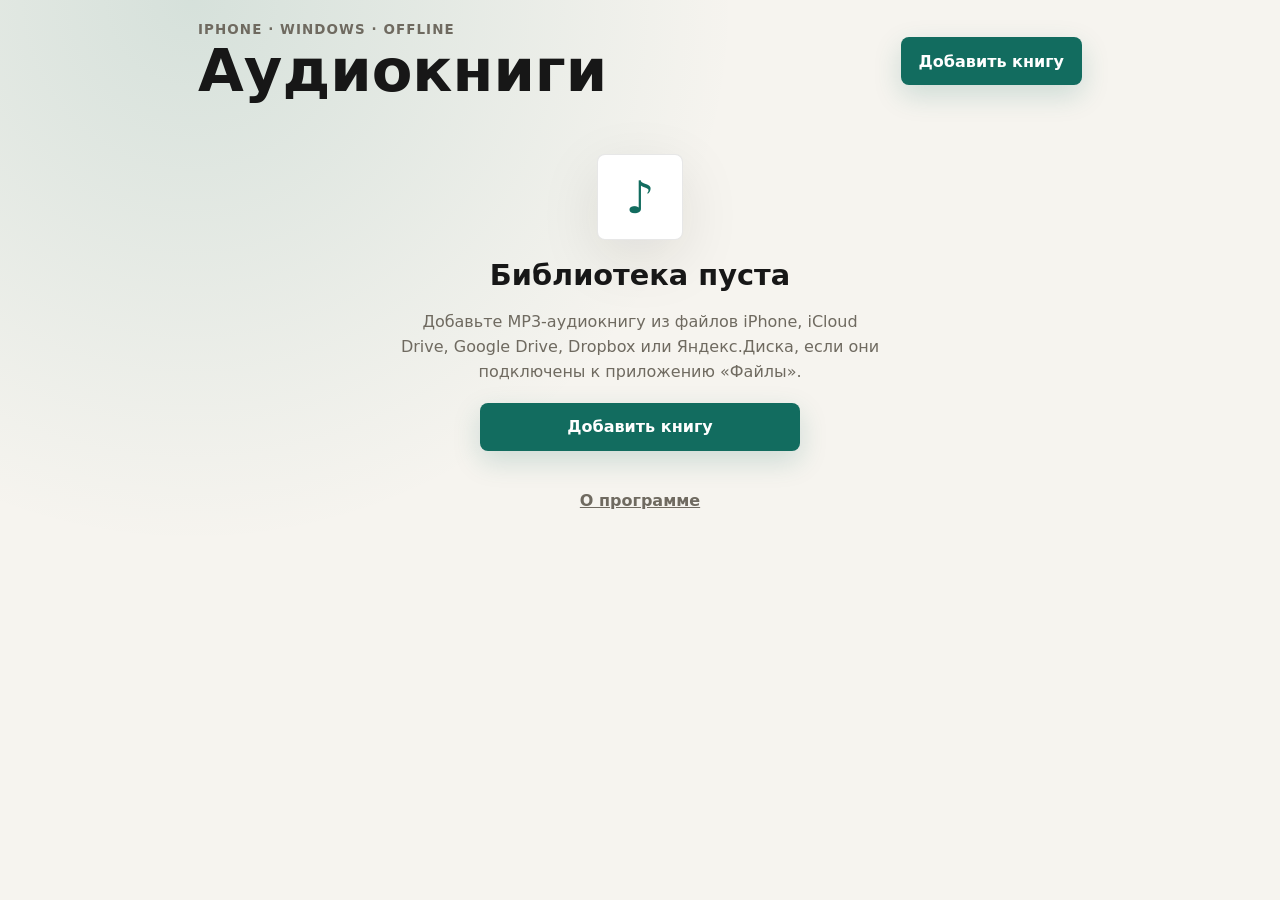
<file: index.html>
<!doctype html>
<html lang="ru">
<head>
  <meta charset="utf-8">
  <meta name="viewport" content="width=device-width, initial-scale=1, viewport-fit=cover">
  <meta name="theme-color" content="#111111">
  <meta name="apple-mobile-web-app-capable" content="yes">
  <meta name="apple-mobile-web-app-status-bar-style" content="black-translucent">
  <meta name="apple-mobile-web-app-title" content="AudioBook">
  <meta name="mobile-web-app-capable" content="yes">
  <title>Offline AudioBook</title>
  <link rel="manifest" href="manifest.webmanifest">
  <link rel="icon" href="icon.svg" type="image/svg+xml">
  <link rel="apple-touch-icon" href="icon.svg">
  <link rel="stylesheet" href="styles.css">
</head>
<body>
  <main class="shell">
    <section id="libraryView" class="view">
      <header class="topbar">
        <div>
          <p class="eyebrow">iPhone · Windows · Offline</p>
          <h1>Аудиокниги</h1>
        </div>
        <button id="importButton" class="primary-button">Добавить книгу</button>
        <input id="fileInput" class="visually-hidden" type="file" accept=".mp3,audio/mpeg">
      </header>

      <section id="installHint" class="install-hint hidden">
        <strong>Для удобства на iPhone</strong>
        <span>В Chrome нажмите «Поделиться» и выберите «Добавить на главный экран», если пункт доступен. Если нет, откройте эту же ссылку в Safari и добавьте оттуда.</span>
      </section>

      <section id="lastBookSection" class="last-book hidden" aria-label="Последняя книга"></section>

      <section id="emptyState" class="empty-state">
        <div class="empty-icon" aria-hidden="true">♪</div>
        <h2>Библиотека пуста</h2>
        <p>Добавьте MP3-аудиокнигу из файлов iPhone, iCloud Drive, Google Drive, Dropbox или Яндекс.Диска, если они подключены к приложению «Файлы».</p>
        <button id="emptyImportButton" class="primary-button wide">Добавить книгу</button>
      </section>

      <section id="bookList" class="book-list" aria-label="Список аудиокниг"></section>

      <footer class="app-footer">
        <button id="aboutButton" type="button" class="link-button">О программе</button>
      </footer>
    </section>

    <section id="playerView" class="view player hidden">
      <header class="player-topbar">
        <button id="backButton" class="ghost-button">← Назад</button>
        <button id="reportButton" class="ghost-button">Отчёт</button>
      </header>

      <section class="player-art" aria-hidden="true">
        <div class="cover">♪</div>
      </section>

      <section class="player-main">
        <div class="player-title-row">
          <h2 id="playerTitle"></h2>
          <button id="renameButton" type="button" class="icon-button" aria-label="Переименовать книгу" title="Переименовать">✎</button>
        </div>

        <input id="progressSlider" class="slider" type="range" min="0" max="1" step="0.1" value="0" aria-label="Прогресс">
        <div class="time-row">
          <span id="currentTime">0:00</span>
          <span id="remainingTime">-0:00</span>
        </div>

        <div class="controls">
          <button id="skipBackButton" class="round-button" aria-label="Назад на 15 секунд">−15</button>
          <button id="playPauseButton" class="play-button" aria-label="Слушать">▶</button>
          <button id="skipForwardButton" class="round-button" aria-label="Вперёд на 30 секунд">+30</button>
        </div>

        <div class="speed-block">
          <p>Скорость</p>
          <div id="speedButtons" class="speed-buttons" aria-label="Скорость воспроизведения"></div>
        </div>

        <div class="bookmark-block">
          <div class="bookmark-head">
            <p>Закладки</p>
            <button id="addBookmarkButton" type="button" class="ghost-button">+ Закладка</button>
          </div>
          <div id="bookmarkList" class="bookmark-list" aria-label="Список закладок"></div>
        </div>
      </section>
    </section>
  </main>

  <div id="toast" class="toast hidden" role="status"></div>

  <dialog id="bookmarkDialog" class="modal">
    <div class="modal-card">
      <h3 id="bookmarkDialogTitle">Комментарий к закладке</h3>
      <p id="bookmarkDialogTime" class="modal-time"></p>
      <textarea id="bookmarkNoteInput" class="modal-textarea" rows="4" placeholder="Введите комментарий (необязательно)"></textarea>
      <div class="modal-actions">
        <button type="button" id="bookmarkCancel" class="ghost-button">Отмена</button>
        <button type="button" id="bookmarkSave" class="primary-button">Сохранить</button>
      </div>
    </div>
  </dialog>

  <dialog id="renameDialog" class="modal">
    <div class="modal-card">
      <h3>Переименовать книгу</h3>
      <input id="renameInput" class="modal-input" type="text" maxlength="200" placeholder="Название книги" autocomplete="off">
      <div class="modal-actions">
        <button type="button" id="renameCancel" class="ghost-button">Отмена</button>
        <button type="button" id="renameSave" class="primary-button">Сохранить</button>
      </div>
    </div>
  </dialog>

  <dialog id="reportDialog" class="modal modal-wide">
    <div class="modal-card">
      <h3>Отчёт о прослушивании</h3>
      <div id="reportBody" class="report-body"></div>
      <div class="modal-actions">
        <button type="button" id="reportClose" class="ghost-button">Закрыть</button>
        <button type="button" id="reportExport" class="ghost-button">Экспорт в текст</button>
        <button type="button" id="reportSave" class="primary-button">Сохранить картинку</button>
      </div>
    </div>
  </dialog>

  <dialog id="aboutDialog" class="modal">
    <div class="modal-card about-card">
      <h3>О программе</h3>
      <p class="about-version">Offline AudioBook · версия 1.0</p>
      <p>Офлайн-плеер MP3-аудиокниг. Все данные хранятся только на вашем устройстве — ничего не отправляется на сервер, нет рекламы и отслеживания.</p>
      <p class="about-warn"><strong>Это не резервное хранилище.</strong> iOS может удалить данные сайта при нехватке памяти — храните оригиналы MP3-файлов у себя.</p>
      <p class="about-warn">Загружайте только файлы, которыми владеете на законных основаниях. Автор не несёт ответственности за добавляемый пользователями контент и за возможную потерю данных. Программа предоставляется «как есть», без гарантий.</p>
      <p>Сделал Андрей Кузнецов</p>
      <p>Обратная связь: <a href="https://t.me/AndreyKuznetsov1" target="_blank" rel="noopener">Telegram @AndreyKuznetsov1</a></p>
      <div class="modal-actions">
        <button type="button" id="aboutClose" class="primary-button">Закрыть</button>
      </div>
    </div>
  </dialog>

  <audio id="audio" preload="metadata" playsinline></audio>
  <script src="app.js"></script>
</body>
</html>
</file>
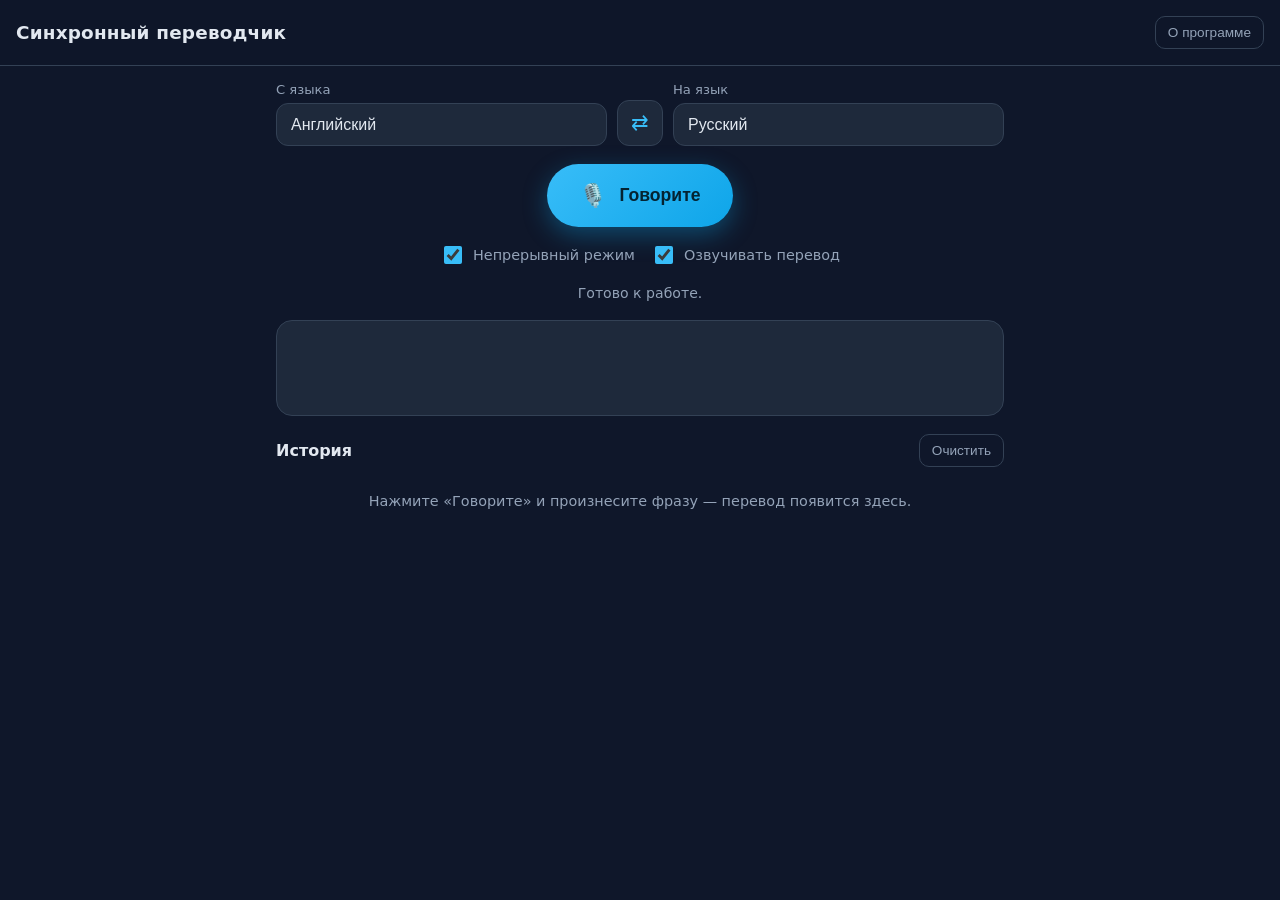
<file: sync-translator/index.html>
<!DOCTYPE html>
<html lang="ru">
<head>
  <meta charset="UTF-8" />
  <meta name="viewport" content="width=device-width, initial-scale=1, viewport-fit=cover" />
  <meta name="theme-color" content="#0f172a" />
  <meta name="description" content="Синхронный переводчик — распознавание речи, перевод и озвучивание в реальном времени прямо в браузере." />
  <title>Синхронный переводчик</title>
  <link rel="icon" href="icon.svg" type="image/svg+xml" />
  <link rel="manifest" href="manifest.webmanifest" />
  <link rel="stylesheet" href="styles.css" />
</head>
<body>
  <header class="topbar">
    <h1>Синхронный переводчик</h1>
    <button id="aboutBtn" class="ghost" type="button" aria-haspopup="dialog">О&nbsp;программе</button>
  </header>

  <main class="app">
    <section class="langbar" aria-label="Выбор языков">
      <label class="lang">
        <span>С языка</span>
        <select id="sourceLang"></select>
      </label>
      <button id="swapBtn" class="swap" type="button" title="Поменять языки местами" aria-label="Поменять языки местами">⇄</button>
      <label class="lang">
        <span>На язык</span>
        <select id="targetLang"></select>
      </label>
    </section>

    <section class="controls" aria-label="Управление">
      <button id="micBtn" class="mic" type="button" aria-pressed="false">
        <span class="mic-icon" aria-hidden="true">🎙️</span>
        <span class="mic-label">Говорите</span>
      </button>

      <div class="toggles">
        <label class="toggle">
          <input type="checkbox" id="continuousToggle" checked />
          <span>Непрерывный режим</span>
        </label>
        <label class="toggle">
          <input type="checkbox" id="speakToggle" checked />
          <span>Озвучивать перевод</span>
        </label>
      </div>
    </section>

    <p id="status" class="status" role="status" aria-live="polite">Готово к работе.</p>

    <section class="live" aria-label="Текущая фраза">
      <div class="live-original" id="liveOriginal" lang=""></div>
      <div class="live-translation" id="liveTranslation" lang=""></div>
    </section>

    <section class="history" aria-label="История перевода">
      <div class="history-head">
        <h2>История</h2>
        <button id="clearBtn" class="ghost" type="button">Очистить</button>
      </div>
      <ul id="historyList" class="history-list"></ul>
      <p id="emptyHint" class="empty-hint">Нажмите «Говорите» и произнесите фразу — перевод появится здесь.</p>
    </section>
  </main>

  <dialog id="aboutDialog" class="about">
    <h2>Синхронный переводчик</h2>
    <p>Приложение слушает вашу речь, распознаёт её, переводит на выбранный язык и при желании озвучивает перевод — в реальном времени, прямо в браузере.</p>
    <ul>
      <li><strong>Распознавание речи</strong> — Web Speech API браузера.</li>
      <li><strong>Перевод</strong> — бесплатный сервис MyMemory (нужен интернет).</li>
      <li><strong>Озвучивание</strong> — встроенный синтез речи браузера.</li>
    </ul>
    <p class="note">Лучше всего работает в Google Chrome или Microsoft Edge на компьютере и Android. Для распознавания речи требуется доступ к микрофону и подключение к интернету.</p>
    <p class="note">Никакие записи не сохраняются на сервере. Текст для перевода отправляется в сервис MyMemory.</p>
    <button id="closeAbout" class="primary" type="button">Понятно</button>
  </dialog>

  <script src="app.js"></script>
</body>
</html>
</file>
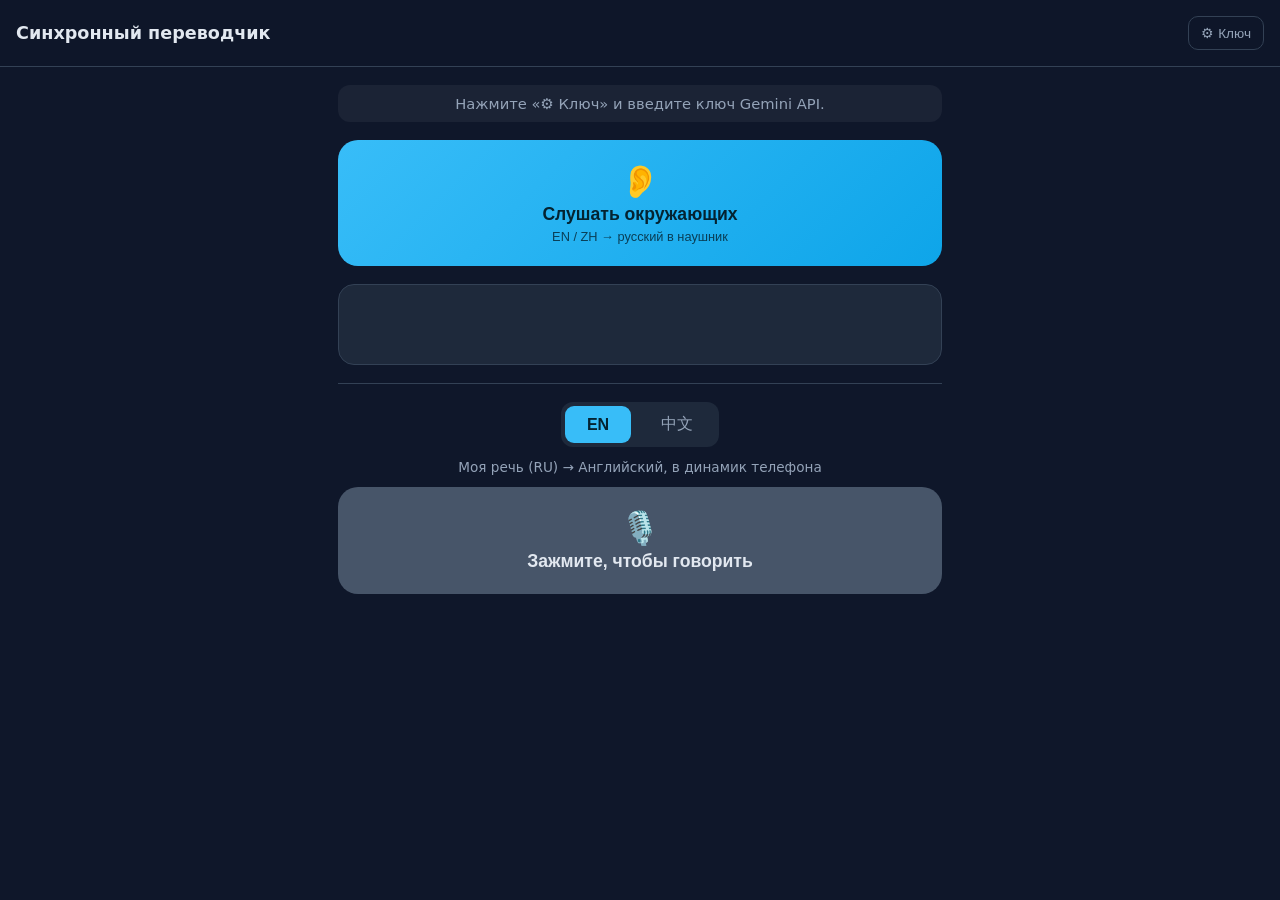
<file: web-live/index.html>
<!DOCTYPE html>
<html lang="ru">
<head>
  <meta charset="UTF-8" />
  <meta name="viewport" content="width=device-width, initial-scale=1, viewport-fit=cover" />
  <meta name="theme-color" content="#0f172a" />
  <meta name="description" content="Синхронный переводчик речи на Gemini Live: EN/ZH ⇄ RU прямо в браузере, перевод в наушник." />
  <title>Синхронный переводчик</title>
  <link rel="icon" href="icon.svg" type="image/svg+xml" />
  <link rel="manifest" href="manifest.webmanifest" />
  <link rel="stylesheet" href="styles.css" />
</head>
<body>
  <header class="topbar">
    <h1>Синхронный переводчик</h1>
    <button id="settingsBtn" class="ghost" type="button">⚙︎ Ключ</button>
  </header>

  <main class="app">
    <p id="status" class="status" role="status" aria-live="polite">Введите ключ Gemini и нажмите «Слушать».</p>

    <!-- Режим «Слушаю окружающих»: EN/ZH → RU в наушник -->
    <button id="listenBtn" class="big listen" type="button" aria-pressed="false">
      <span class="big-icon" aria-hidden="true">👂</span>
      <span class="big-title">Слушать окружающих</span>
      <span class="big-sub">EN / ZH → русский в наушник</span>
    </button>

    <section class="subtitles" aria-label="Субтитры">
      <div id="subSource" class="sub-source"></div>
      <div id="subTarget" class="sub-target"></div>
    </section>

    <!-- Режим «Говорю»: RU → EN/ZH в динамик -->
    <section class="speak" aria-label="Сказать собеседнику">
      <div class="seg" role="group" aria-label="Язык собеседника">
        <button class="seg-btn is-active" data-target="EN" type="button">EN</button>
        <button class="seg-btn" data-target="ZH" type="button">中文</button>
      </div>
      <p class="hint">Моя речь (RU) → <span id="targetName">Английский</span>, в динамик телефона</p>
      <button id="speakBtn" class="big speak-btn" type="button">
        <span class="big-icon" aria-hidden="true">🎙️</span>
        <span class="big-title">Зажмите, чтобы говорить</span>
      </button>
    </section>
  </main>

  <dialog id="settingsDialog" class="settings">
    <h2>Ключ Gemini API</h2>
    <p>Получите ключ в <a href="https://aistudio.google.com/apikey" target="_blank" rel="noopener">Google AI Studio</a>. Он хранится только в этом браузере (localStorage) и отправляется напрямую в Google.</p>
    <input id="apiKeyInput" type="password" placeholder="AIza…" autocomplete="off" />
    <label class="note"><input type="checkbox" id="showKey" /> показать ключ</label>
    <p class="note">⚠️ Ключ виден в браузере. Для личного пользования это нормально; для публичного сервиса нужен серверный прокси.</p>
    <div class="settings-actions">
      <button id="saveKey" class="primary" type="button">Сохранить</button>
      <button id="closeSettings" class="ghost" type="button">Закрыть</button>
    </div>
  </dialog>

  <script src="gemini-live.js"></script>
  <script src="audio.js"></script>
  <script src="app.js"></script>
</body>
</html>
</file>
<file: styles.css>
:root {
  color-scheme: light dark;
  --bg: #f6f4ef;
  --panel: rgba(255, 255, 255, 0.82);
  --panel-strong: #ffffff;
  --text: #171717;
  --muted: #6f6a60;
  --line: rgba(20, 20, 20, 0.1);
  --accent: #126c5f;
  --accent-contrast: #ffffff;
  --danger: #b42318;
  --shadow: 0 18px 60px rgba(29, 25, 18, 0.1);
}

@media (prefers-color-scheme: dark) {
  :root {
    --bg: #121210;
    --panel: rgba(34, 34, 31, 0.86);
    --panel-strong: #20201d;
    --text: #f4f1ea;
    --muted: #a9a398;
    --line: rgba(255, 255, 255, 0.11);
    --accent: #7fd6c7;
    --accent-contrast: #062621;
    --shadow: 0 18px 60px rgba(0, 0, 0, 0.34);
  }
}

* {
  box-sizing: border-box;
}

body {
  margin: 0;
  min-height: 100vh;
  min-height: 100dvh;
  overflow-x: hidden;
  background:
    radial-gradient(circle at 15% 0%, rgba(18, 108, 95, 0.14), transparent 34rem),
    var(--bg);
  color: var(--text);
  font-family: "Segoe UI", system-ui, -apple-system, BlinkMacSystemFont, sans-serif;
}

button,
input {
  font: inherit;
}

button {
  border: 0;
  cursor: pointer;
}

.shell {
  width: min(920px, 100%);
  margin: 0 auto;
  padding: max(22px, env(safe-area-inset-top)) 18px max(44px, env(safe-area-inset-bottom));
}

.view {
  animation: show 180ms ease;
}

.hidden {
  display: none !important;
}

.visually-hidden {
  position: absolute;
  width: 1px;
  height: 1px;
  overflow: hidden;
  clip: rect(0, 0, 0, 0);
}

.topbar,
.player-topbar {
  display: flex;
  align-items: center;
  justify-content: space-between;
  gap: 16px;
  margin-bottom: 24px;
}

.eyebrow {
  margin: 0 0 4px;
  color: var(--muted);
  font-size: 0.84rem;
  font-weight: 700;
  text-transform: uppercase;
  letter-spacing: 0.08em;
}

h1,
h2,
p {
  margin: 0;
}

h1 {
  font-size: clamp(2.1rem, 5vw, 3.7rem);
  line-height: 1;
}

.primary-button,
.ghost-button,
.danger-button {
  min-height: 48px;
  border-radius: 8px;
  padding: 0 18px;
  font-weight: 750;
}

.primary-button {
  background: var(--accent);
  color: var(--accent-contrast);
  box-shadow: 0 10px 28px rgba(18, 108, 95, 0.18);
}

.wide {
  width: 100%;
  max-width: 320px;
}

.ghost-button {
  background: var(--panel);
  color: var(--text);
  border: 1px solid var(--line);
}

.danger-button {
  background: transparent;
  color: var(--danger);
}

.empty-state {
  margin: 54px auto 0;
  width: min(480px, 100%);
  display: grid;
  gap: 18px;
  justify-items: center;
  text-align: center;
}

.install-hint {
  display: grid;
  gap: 6px;
  margin: 0 0 18px;
  padding: 14px 16px;
  background: var(--panel);
  border: 1px solid var(--line);
  border-radius: 8px;
  color: var(--text);
}

.install-hint strong {
  font-size: 0.96rem;
}

.install-hint span {
  color: var(--muted);
  line-height: 1.45;
}

.empty-icon,
.cover {
  display: grid;
  place-items: center;
  background: var(--panel-strong);
  border: 1px solid var(--line);
  box-shadow: var(--shadow);
}

.empty-icon {
  width: 86px;
  height: 86px;
  border-radius: 8px;
  font-size: 2.8rem;
  color: var(--accent);
}

.empty-state h2 {
  font-size: 1.8rem;
}

.empty-state p {
  color: var(--muted);
  line-height: 1.55;
}

.last-book,
.book-card {
  background: var(--panel);
  border: 1px solid var(--line);
  box-shadow: var(--shadow);
  border-radius: 8px;
}

.last-book {
  margin-bottom: 18px;
  padding: 18px;
}

.last-book button {
  width: 100%;
  background: transparent;
  color: inherit;
  text-align: left;
}

.section-label {
  margin-bottom: 10px;
  color: var(--muted);
  font-size: 0.93rem;
  font-weight: 750;
}

.book-list {
  display: grid;
  gap: 12px;
}

.book-card {
  display: grid;
  grid-template-columns: 1fr auto;
  gap: 12px;
  padding: 16px;
}

.book-card-main {
  min-width: 0;
  background: transparent;
  color: inherit;
  text-align: left;
}

.book-title {
  overflow: hidden;
  margin-bottom: 8px;
  font-size: 1.08rem;
  font-weight: 760;
  text-overflow: ellipsis;
  white-space: nowrap;
}

.book-meta,
.book-bottom {
  display: flex;
  flex-wrap: wrap;
  gap: 8px;
  color: var(--muted);
  font-size: 0.9rem;
}

.progress-track {
  height: 7px;
  overflow: hidden;
  margin: 12px 0 8px;
  border-radius: 999px;
  background: rgba(127, 127, 127, 0.18);
}

.progress-fill {
  height: 100%;
  width: 0%;
  border-radius: inherit;
  background: var(--accent);
  transition: width 180ms ease;
}

.player {
  min-height: calc(100vh - 72px);
  min-height: calc(100dvh - 72px);
}

.player-art {
  display: grid;
  place-items: center;
  margin: 28px 0 24px;
}

.cover {
  width: min(270px, 62vw);
  aspect-ratio: 1;
  border-radius: 8px;
  color: var(--accent);
  font-size: clamp(4rem, 13vw, 6rem);
}

.player-main {
  display: grid;
  gap: 22px;
  min-width: 0;
}

.player-title-row {
  display: flex;
  align-items: center;
  justify-content: center;
  gap: 10px;
  min-width: 0;
}

.player-main h2 {
  font-size: clamp(1.8rem, 5vw, 3rem);
  line-height: 1.1;
  text-align: center;
  margin: 0;
  min-width: 0;
  overflow-wrap: anywhere;
  word-break: break-word;
}

.icon-button {
  flex-shrink: 0;
  width: 40px;
  height: 40px;
  display: grid;
  place-items: center;
  border-radius: 999px;
  background: var(--panel);
  color: var(--text);
  border: 1px solid var(--line);
  font-size: 1.1rem;
}

.book-card-actions {
  display: grid;
  gap: 8px;
  align-content: start;
  justify-items: end;
}

.slider {
  width: 100%;
  accent-color: var(--accent);
}

.time-row {
  display: flex;
  justify-content: space-between;
  color: var(--muted);
  font-variant-numeric: tabular-nums;
}

.controls {
  display: flex;
  align-items: center;
  justify-content: center;
  gap: 18px;
}

.round-button,
.play-button {
  display: grid;
  place-items: center;
  border-radius: 999px;
  font-weight: 850;
}

.round-button {
  width: 74px;
  height: 74px;
  background: var(--panel);
  color: var(--text);
  border: 1px solid var(--line);
}

.play-button {
  width: 96px;
  height: 96px;
  background: var(--accent);
  color: var(--accent-contrast);
  font-size: 2.2rem;
  box-shadow: 0 16px 36px rgba(18, 108, 95, 0.22);
}

.speed-block {
  display: grid;
  gap: 10px;
}

.speed-block p {
  color: var(--muted);
  font-weight: 750;
}

.speed-buttons {
  display: grid;
  grid-template-columns: repeat(5, minmax(0, 1fr));
  gap: 8px;
}

.speed-button {
  min-height: 46px;
  border-radius: 8px;
  background: var(--panel);
  color: var(--text);
  border: 1px solid var(--line);
  font-weight: 780;
}

.speed-button.active {
  background: var(--accent);
  color: var(--accent-contrast);
}

.bookmark-block {
  display: grid;
  gap: 10px;
}

.bookmark-head {
  display: flex;
  align-items: center;
  justify-content: space-between;
  gap: 12px;
}

.bookmark-head p {
  color: var(--muted);
  font-weight: 750;
}

.bookmark-head .ghost-button {
  min-height: 40px;
  padding: 0 14px;
}

.bookmark-list {
  display: grid;
  gap: 8px;
}

.bookmark-empty {
  color: var(--muted);
  font-size: 0.92rem;
}

.bookmark-item {
  display: grid;
  grid-template-columns: 1fr auto auto;
  align-items: center;
  gap: 6px;
  padding: 8px 10px;
  background: var(--panel);
  border: 1px solid var(--line);
  border-radius: 8px;
}

.bookmark-jump {
  min-width: 0;
  display: grid;
  gap: 2px;
  background: transparent;
  color: inherit;
  text-align: left;
}

.bookmark-time {
  color: var(--accent);
  font-weight: 780;
  font-variant-numeric: tabular-nums;
}

.bookmark-note {
  overflow: hidden;
  color: var(--muted);
  font-size: 0.92rem;
  text-overflow: ellipsis;
  white-space: nowrap;
}

.bookmark-action {
  width: 38px;
  height: 38px;
  display: grid;
  place-items: center;
  border-radius: 8px;
  background: transparent;
  color: var(--muted);
  border: 1px solid var(--line);
  font-size: 1rem;
}

.book-bookmarks {
  color: var(--accent);
  font-weight: 700;
}

.modal {
  width: min(440px, calc(100% - 32px));
  padding: 0;
  border: 1px solid var(--line);
  border-radius: 12px;
  background: var(--panel-strong);
  color: var(--text);
  box-shadow: var(--shadow);
}

.modal::backdrop {
  background: rgba(0, 0, 0, 0.45);
}

.modal-card {
  display: grid;
  gap: 14px;
  padding: 20px;
}

.modal-card h3 {
  margin: 0;
  font-size: 1.25rem;
}

.modal-time {
  color: var(--muted);
  font-variant-numeric: tabular-nums;
}

.modal-textarea {
  width: 100%;
  min-height: 96px;
  padding: 12px;
  border-radius: 8px;
  border: 1px solid var(--line);
  background: var(--bg);
  color: var(--text);
  resize: vertical;
  line-height: 1.45;
}

.modal-input {
  width: 100%;
  min-height: 48px;
  padding: 0 12px;
  border-radius: 8px;
  border: 1px solid var(--line);
  background: var(--bg);
  color: var(--text);
}

.modal-actions {
  display: flex;
  justify-content: flex-end;
  gap: 10px;
}

.modal-wide {
  width: min(560px, calc(100% - 32px));
}

.app-footer {
  margin-top: 28px;
  text-align: center;
}

.link-button {
  min-height: 44px;
  padding: 0 12px;
  background: transparent;
  color: var(--muted);
  text-decoration: underline;
  font-weight: 650;
}

.about-card p {
  line-height: 1.5;
}

.about-version {
  color: var(--muted);
  font-weight: 700;
}

.about-warn {
  color: var(--muted);
}

.about-card a {
  color: var(--accent);
  font-weight: 700;
}

.report-body {
  max-height: 60vh;
  overflow-y: auto;
  display: grid;
  gap: 16px;
}

.report-title {
  font-size: 1.3rem;
  font-weight: 760;
  line-height: 1.25;
}

.report-stats {
  display: grid;
  gap: 8px;
  margin: 0;
}

.report-stats > div {
  display: flex;
  justify-content: space-between;
  gap: 12px;
}

.report-stats dt {
  color: var(--muted);
}

.report-stats dd {
  margin: 0;
  font-weight: 700;
  text-align: right;
  font-variant-numeric: tabular-nums;
}

.report-sub {
  color: var(--accent);
  font-weight: 750;
}

.report-list {
  list-style: none;
  margin: 0;
  padding: 0;
  display: grid;
  gap: 8px;
}

.report-session {
  display: flex;
  align-items: center;
  justify-content: space-between;
  gap: 12px;
  padding: 8px 10px;
  background: var(--panel);
  border: 1px solid var(--line);
  border-radius: 8px;
}

.report-day {
  display: grid;
  gap: 6px;
  padding: 8px 10px;
  background: var(--panel);
  border: 1px solid var(--line);
  border-radius: 8px;
}

.report-day-head {
  display: flex;
  align-items: baseline;
  justify-content: space-between;
  gap: 12px;
}

.report-day-date {
  font-weight: 700;
  font-variant-numeric: tabular-nums;
}

.report-day-dur {
  color: var(--accent);
  font-weight: 700;
  white-space: nowrap;
}

.report-day-bar {
  height: 6px;
  border-radius: 999px;
  background: var(--line);
  overflow: hidden;
}

.report-day-bar > span {
  display: block;
  height: 100%;
  border-radius: 999px;
  background: var(--accent);
}

.report-session-main {
  display: grid;
  gap: 2px;
  min-width: 0;
}

.report-session-time {
  font-weight: 700;
  font-variant-numeric: tabular-nums;
}

.report-session-pos {
  color: var(--muted);
  font-size: 0.85rem;
  font-variant-numeric: tabular-nums;
}

.report-session-dur {
  color: var(--accent);
  font-weight: 700;
  white-space: nowrap;
}

.report-empty {
  color: var(--muted);
}

.toast {
  position: fixed;
  left: 50%;
  bottom: 24px;
  width: min(520px, calc(100% - 32px));
  transform: translateX(-50%);
  padding: 14px 16px;
  border-radius: 8px;
  background: var(--panel-strong);
  border: 1px solid var(--line);
  box-shadow: var(--shadow);
  color: var(--text);
  text-align: center;
  font-weight: 650;
}

@media (max-width: 560px) {
  .topbar {
    align-items: flex-start;
    flex-direction: column;
  }

  .primary-button {
    width: 100%;
  }

  .speed-buttons {
    grid-template-columns: repeat(3, minmax(0, 1fr));
  }

  .round-button {
    width: 68px;
    height: 68px;
  }

  .play-button {
    width: 88px;
    height: 88px;
  }
}

@keyframes show {
  from {
    opacity: 0;
    transform: translateY(6px);
  }
  to {
    opacity: 1;
    transform: translateY(0);
  }
}
</file>
<file: sync-translator/styles.css>
:root {
  --bg: #0f172a;
  --bg-soft: #1e293b;
  --card: #1e293b;
  --line: #334155;
  --text: #e2e8f0;
  --muted: #94a3b8;
  --accent: #38bdf8;
  --accent-strong: #0ea5e9;
  --danger: #f43f5e;
  --ok: #34d399;
  --radius: 16px;
}

* { box-sizing: border-box; }

html, body {
  margin: 0;
  padding: 0;
  background: var(--bg);
  color: var(--text);
  font-family: system-ui, -apple-system, "Segoe UI", Roboto, sans-serif;
  -webkit-text-size-adjust: 100%;
}

.topbar {
  display: flex;
  align-items: center;
  justify-content: space-between;
  gap: 12px;
  padding: 16px max(16px, env(safe-area-inset-left)) 16px max(16px, env(safe-area-inset-right));
  border-bottom: 1px solid var(--line);
  position: sticky;
  top: 0;
  background: rgba(15, 23, 42, 0.92);
  backdrop-filter: blur(8px);
  z-index: 5;
}

.topbar h1 {
  font-size: 1.15rem;
  margin: 0;
  letter-spacing: 0.2px;
}

.app {
  max-width: 760px;
  margin: 0 auto;
  padding: 16px;
  display: flex;
  flex-direction: column;
  gap: 18px;
}

.langbar {
  display: grid;
  grid-template-columns: 1fr auto 1fr;
  align-items: end;
  gap: 10px;
}

.lang {
  display: flex;
  flex-direction: column;
  gap: 6px;
  font-size: 0.82rem;
  color: var(--muted);
}

.lang select {
  appearance: none;
  background: var(--card);
  color: var(--text);
  border: 1px solid var(--line);
  border-radius: 12px;
  padding: 12px 14px;
  font-size: 1rem;
  width: 100%;
}

.swap {
  height: 46px;
  width: 46px;
  border-radius: 12px;
  border: 1px solid var(--line);
  background: var(--card);
  color: var(--accent);
  font-size: 1.3rem;
  cursor: pointer;
  transition: transform 0.2s ease, background 0.2s ease;
}
.swap:hover { background: var(--bg-soft); }
.swap:active { transform: rotate(180deg); }

.controls {
  display: flex;
  flex-direction: column;
  align-items: center;
  gap: 16px;
}

.mic {
  display: inline-flex;
  align-items: center;
  gap: 12px;
  padding: 18px 32px;
  border-radius: 999px;
  border: none;
  background: linear-gradient(135deg, var(--accent), var(--accent-strong));
  color: #042331;
  font-size: 1.1rem;
  font-weight: 700;
  cursor: pointer;
  box-shadow: 0 8px 24px rgba(14, 165, 233, 0.35);
  transition: transform 0.12s ease, box-shadow 0.2s ease;
}
.mic:hover { transform: translateY(-1px); }
.mic:disabled { opacity: 0.5; cursor: not-allowed; box-shadow: none; }

.mic[aria-pressed="true"] {
  background: linear-gradient(135deg, #fb7185, var(--danger));
  color: #2b0510;
  animation: pulse 1.4s ease-in-out infinite;
}
.mic .mic-icon { font-size: 1.4rem; }

@keyframes pulse {
  0%, 100% { box-shadow: 0 0 0 0 rgba(244, 63, 94, 0.45); }
  50% { box-shadow: 0 0 0 14px rgba(244, 63, 94, 0); }
}

.toggles {
  display: flex;
  flex-wrap: wrap;
  gap: 16px;
  justify-content: center;
}

.toggle {
  display: inline-flex;
  align-items: center;
  gap: 8px;
  font-size: 0.9rem;
  color: var(--muted);
  cursor: pointer;
}
.toggle input { width: 18px; height: 18px; accent-color: var(--accent); }

.status {
  text-align: center;
  color: var(--muted);
  font-size: 0.88rem;
  margin: 0;
  min-height: 1.2em;
}
.status.error { color: var(--danger); }
.status.active { color: var(--ok); }

.live {
  min-height: 96px;
  border: 1px solid var(--line);
  border-radius: var(--radius);
  background: var(--card);
  padding: 16px;
  display: flex;
  flex-direction: column;
  gap: 8px;
}
.live-original {
  color: var(--muted);
  font-size: 1rem;
  min-height: 1.2em;
}
.live-translation {
  color: var(--accent);
  font-size: 1.3rem;
  font-weight: 600;
  min-height: 1.4em;
}

.history-head {
  display: flex;
  align-items: center;
  justify-content: space-between;
}
.history-head h2 { font-size: 1rem; margin: 0; }

.history-list {
  list-style: none;
  margin: 12px 0 0;
  padding: 0;
  display: flex;
  flex-direction: column;
  gap: 10px;
}

.history-item {
  border: 1px solid var(--line);
  border-radius: 14px;
  background: var(--bg-soft);
  padding: 12px 14px;
  display: flex;
  flex-direction: column;
  gap: 6px;
}
.history-item .src { color: var(--muted); font-size: 0.92rem; }
.history-item .dst {
  color: var(--text);
  font-size: 1.08rem;
  display: flex;
  align-items: flex-start;
  justify-content: space-between;
  gap: 10px;
}
.history-item .replay {
  border: none;
  background: transparent;
  color: var(--accent);
  font-size: 1.1rem;
  cursor: pointer;
  flex: none;
}

.empty-hint {
  color: var(--muted);
  font-size: 0.9rem;
  text-align: center;
  margin-top: 14px;
}

.ghost {
  border: 1px solid var(--line);
  background: transparent;
  color: var(--muted);
  border-radius: 10px;
  padding: 8px 12px;
  font-size: 0.85rem;
  cursor: pointer;
}
.ghost:hover { color: var(--text); border-color: var(--accent); }

.primary {
  border: none;
  background: var(--accent);
  color: #042331;
  border-radius: 10px;
  padding: 10px 18px;
  font-weight: 700;
  cursor: pointer;
}

.about {
  max-width: 460px;
  width: calc(100% - 32px);
  border: 1px solid var(--line);
  border-radius: var(--radius);
  background: var(--card);
  color: var(--text);
  padding: 22px;
}
.about::backdrop { background: rgba(2, 6, 23, 0.7); }
.about h2 { margin-top: 0; }
.about ul { padding-left: 18px; color: var(--muted); }
.about li { margin-bottom: 6px; }
.about .note { color: var(--muted); font-size: 0.85rem; }

@media (max-width: 420px) {
  .mic { width: 100%; justify-content: center; }
}
</file>
<file: web-live/styles.css>
:root {
  --bg: #0f172a;
  --card: #1e293b;
  --line: #334155;
  --text: #e2e8f0;
  --muted: #94a3b8;
  --accent: #38bdf8;
  --ok: #34d399;
  --warn: #fb923c;
}
* { box-sizing: border-box; }
html, body {
  margin: 0; background: var(--bg); color: var(--text);
  font-family: system-ui, -apple-system, "Segoe UI", Roboto, sans-serif;
  -webkit-text-size-adjust: 100%;
}
.topbar {
  display: flex; align-items: center; justify-content: space-between;
  padding: 16px; border-bottom: 1px solid var(--line);
  position: sticky; top: 0; background: rgba(15,23,42,.92); backdrop-filter: blur(8px);
}
.topbar h1 { font-size: 1.1rem; margin: 0; }
.app { max-width: 640px; margin: 0 auto; padding: 18px; display: flex; flex-direction: column; gap: 18px; }
.status {
  text-align: center; color: var(--muted); font-size: .92rem; margin: 0;
  min-height: 1.3em; padding: 10px; background: rgba(255,255,255,.05); border-radius: 12px;
}
.big {
  display: flex; flex-direction: column; align-items: center; gap: 4px;
  width: 100%; border: none; border-radius: 20px; padding: 22px;
  color: #042331; font-weight: 700; cursor: pointer;
}
.big-icon { font-size: 2rem; }
.big-title { font-size: 1.1rem; }
.big-sub { font-size: .8rem; opacity: .8; font-weight: 500; }
.listen { background: linear-gradient(135deg, #38bdf8, #0ea5e9); }
.listen.is-active { background: linear-gradient(135deg, #34d399, #059669); animation: pulse 1.4s infinite; }
@keyframes pulse { 0%,100%{box-shadow:0 0 0 0 rgba(52,211,153,.5);} 50%{box-shadow:0 0 0 14px rgba(52,211,153,0);} }
.subtitles {
  min-height: 80px; border: 1px solid var(--line); border-radius: 16px;
  background: var(--card); padding: 14px; display: flex; flex-direction: column; gap: 8px;
}
.sub-source { color: var(--muted); font-size: .95rem; min-height: 1.2em; }
.sub-target { color: var(--accent); font-size: 1.2rem; font-weight: 600; min-height: 1.3em; }
.speak { border-top: 1px solid var(--line); padding-top: 18px; display: flex; flex-direction: column; gap: 12px; }
.seg { display: flex; gap: 8px; align-self: center; background: var(--card); padding: 4px; border-radius: 12px; }
.seg-btn {
  border: none; background: transparent; color: var(--muted);
  padding: 8px 22px; border-radius: 9px; font-size: 1rem; cursor: pointer;
}
.seg-btn.is-active { background: var(--accent); color: #042331; font-weight: 700; }
.hint { text-align: center; color: var(--muted); font-size: .85rem; margin: 0; }
.speak-btn { background: #475569; color: #e2e8f0; }
.speak-btn.is-active { background: linear-gradient(135deg, #fb923c, #f43f5e); color: #2b0510; }
.ghost {
  border: 1px solid var(--line); background: transparent; color: var(--muted);
  border-radius: 10px; padding: 8px 12px; font-size: .85rem; cursor: pointer;
}
.primary { border: none; background: var(--accent); color: #042331; border-radius: 10px; padding: 10px 18px; font-weight: 700; cursor: pointer; }
.settings {
  max-width: 440px; width: calc(100% - 32px); border: 1px solid var(--line);
  border-radius: 16px; background: var(--card); color: var(--text); padding: 22px;
}
.settings::backdrop { background: rgba(2,6,23,.7); }
.settings h2 { margin-top: 0; }
.settings a { color: var(--accent); }
.settings input[type="password"], .settings input[type="text"] {
  width: 100%; padding: 12px; border-radius: 10px; border: 1px solid var(--line);
  background: var(--bg); color: var(--text); font-size: 1rem; margin: 8px 0;
}
.settings .note { color: var(--muted); font-size: .82rem; }
.settings-actions { display: flex; gap: 10px; justify-content: flex-end; margin-top: 12px; }
</file>
